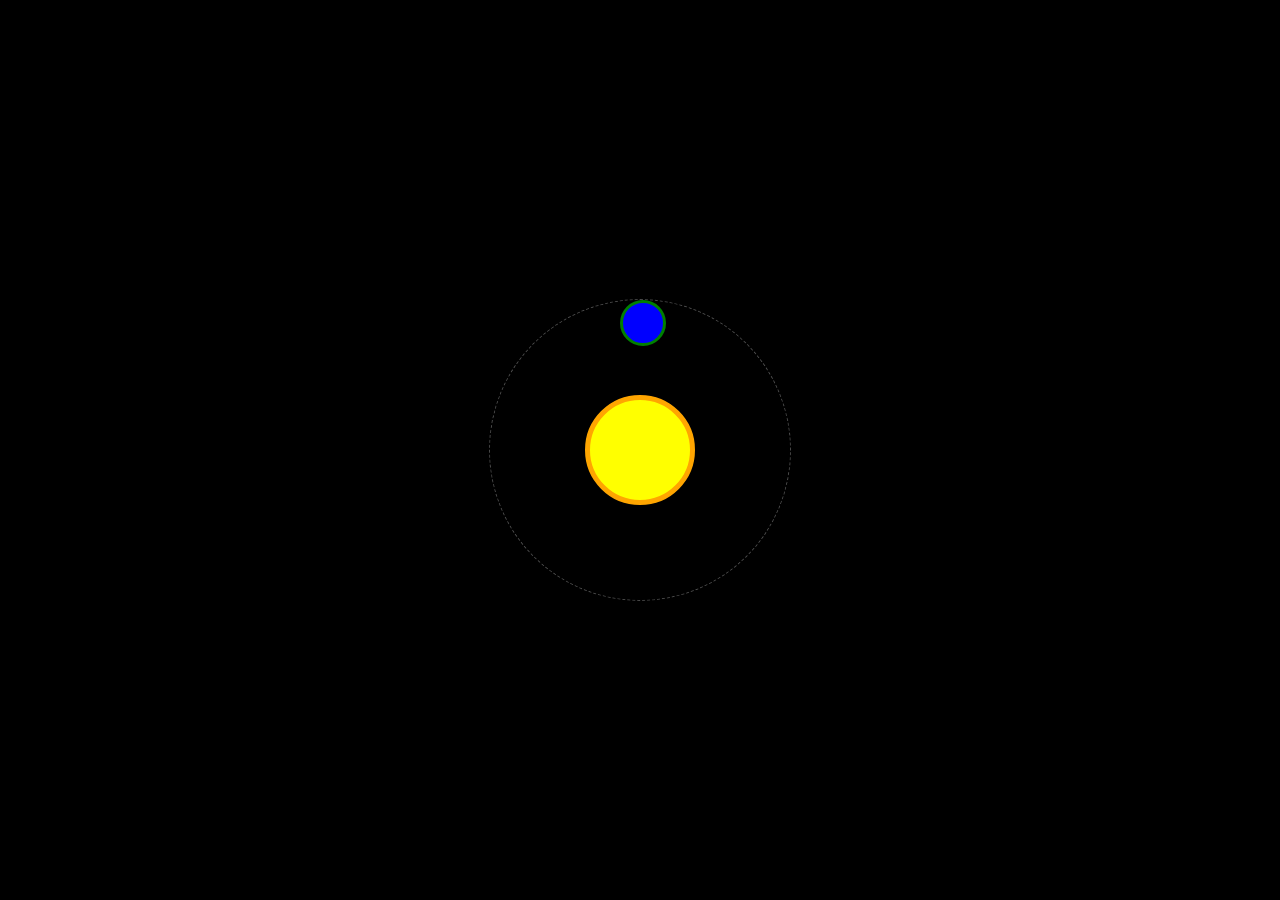
<file: 12.Planet_Animation/index.html>
<!DOCTYPE html>
<html lang="en">
<head>
    <meta charset="UTF-8">
    <meta name="viewport" content="width=device-width, initial-scale=1.0">
    <title>Document</title>
<link rel="stylesheet" href="styles.css">
</head>
<body>
<div class="sun"></div>
<div class="orbit">
<div class="earth"></div>
</div>
</body>
</html>
</file>
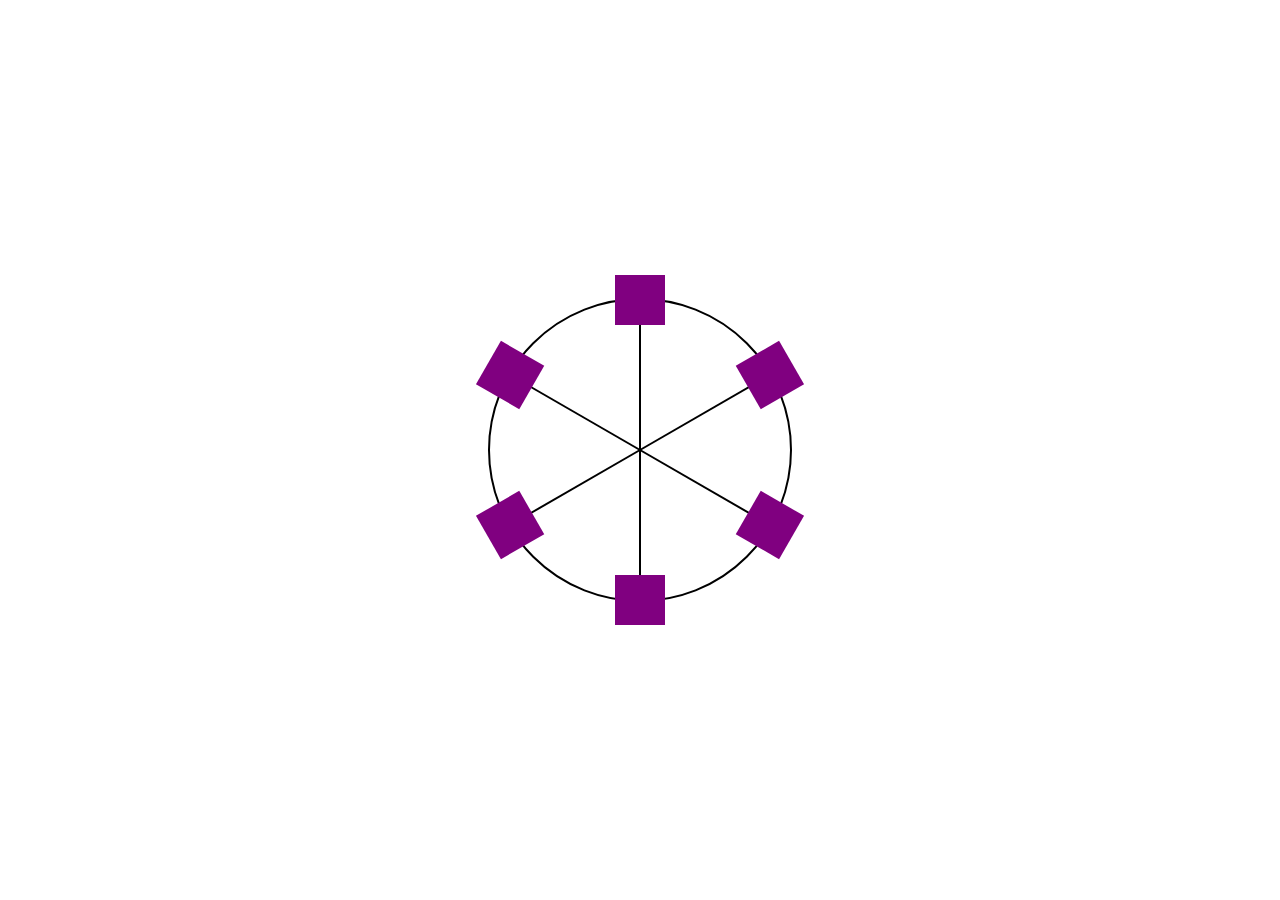
<file: 11.FerrisWheel/Ferris_Wheel.html>
<!DOCTYPE html>
<html lang="en">
<head>
  <meta charset="UTF-8" />
  <meta name="viewport" content="width=device-width, initial-scale=1.0" />
  <title>CSS Ferris Wheel</title>
  <link rel="stylesheet" href="styles.css" />
</head>
<body>
<div class="wheel">
<div class="spoke" style="transform: rotate(0deg)"><div class="cabin"></div></div>
<div class="spoke" style="transform: rotate(60deg)"><div class="cabin"></div></div>
<div class="spoke" style="transform: rotate(120deg)"><div class="cabin"></div></div>
<div class="spoke" style="transform: rotate(180deg)"><div class="cabin"></div></div>
<div class="spoke" style="transform: rotate(240deg)"><div class="cabin"></div></div>
<div class="spoke" style="transform: rotate(300deg)"><div class="cabin"></div></div>
</div>
</body>
</html>
</file>
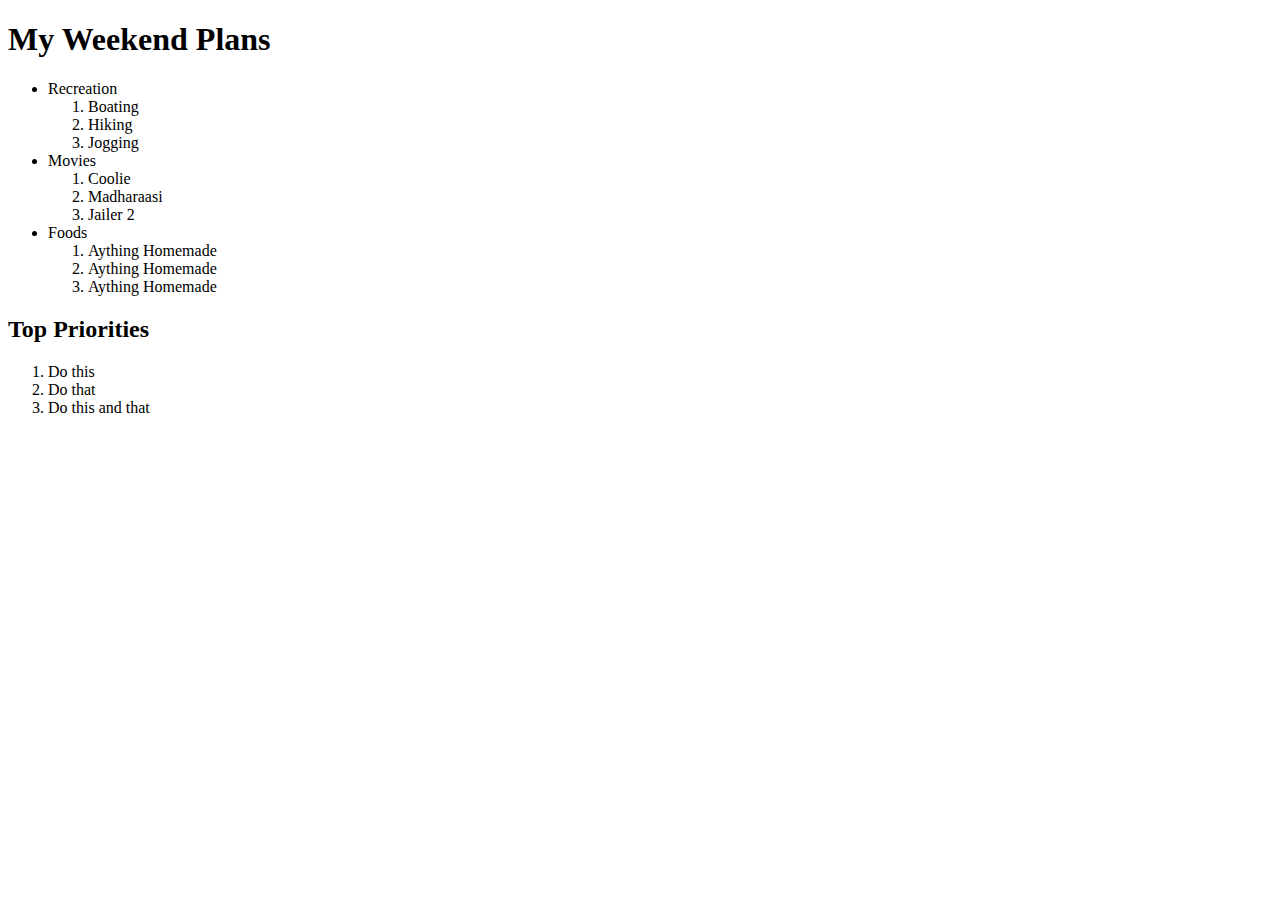
<file: WebDev101ActivitiesSST/2.Weekend_plans_list.html>
<!DOCTYPE html>
<html lang="en">
<head>
    <meta charset="UTF-8">
    <meta name="viewport" content="width=device-width, initial-scale=1.0">
    <title>My Weekend Plans</title>
</head>
<body>
    <h1>My Weekend Plans</h1>

    <ul>
        <li>Recreation
            <ol>
                <li>Boating</li>
                <li>Hiking</li>
                <li>Jogging</li>
            </ol>
        </li>
        <li>Movies
            <ol>
                <li>Coolie</li>
                <li>Madharaasi</li>
                <li>Jailer 2</li>
            </ol>
        </li>
        <li>Foods
            <ol>
                <li>Aything Homemade</li>
                <li>Aything Homemade</li>
                <li>Aything Homemade</li>
            </ol>
        </li>
    </ul>

    <h2>Top Priorities</h2>
    <ol>
        <li>Do this</li>
        <li>Do that</li>
        <li>Do this and that</li>
    </ol>
</body>
</html>
</file>
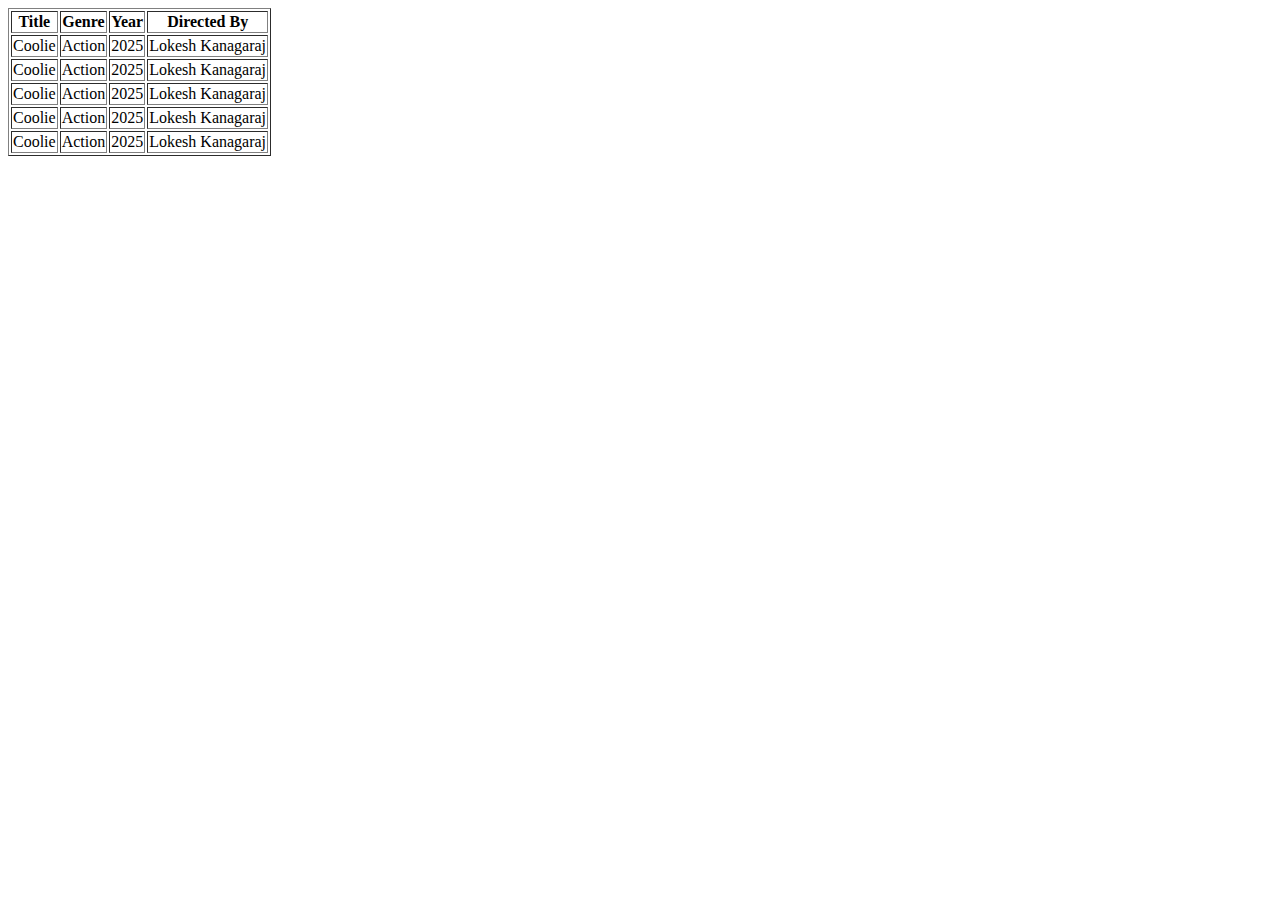
<file: WebDev101ActivitiesSST/3.Movie_collection_table.html>
<!DOCTYPE html>
<html lang="en">
  <head>
    <meta charset="UTF-8" />
    <meta name="viewport" content="width=device-width, initial-scale=1.0" />
    <title>Document</title>
  </head>
  <body>
    <table border>
      <thead>
        <th>Title</th>
        <th>Genre</th>
        <th>Year</th>
        <th>Directed By</th>
      </thead>
      <tbody>
        <tr>
          <td>Coolie</td>
          <td>Action</td>
          <td>2025</td>
          <td>Lokesh Kanagaraj</td>
        </tr>
        <tr>
          <td>Coolie</td>
          <td>Action</td>
          <td>2025</td>
          <td>Lokesh Kanagaraj</td>
        </tr>
        <tr>
          <td>Coolie</td>
          <td>Action</td>
          <td>2025</td>
          <td>Lokesh Kanagaraj</td>
        </tr>
        <tr>
          <td>Coolie</td>
          <td>Action</td>
          <td>2025</td>
          <td>Lokesh Kanagaraj</td>
        </tr>
        <tr>
          <td>Coolie</td>
          <td>Action</td>
          <td>2025</td>
          <td>Lokesh Kanagaraj</td>
        </tr>
      </tbody>
    </table>
  </body>
</html>
</file>
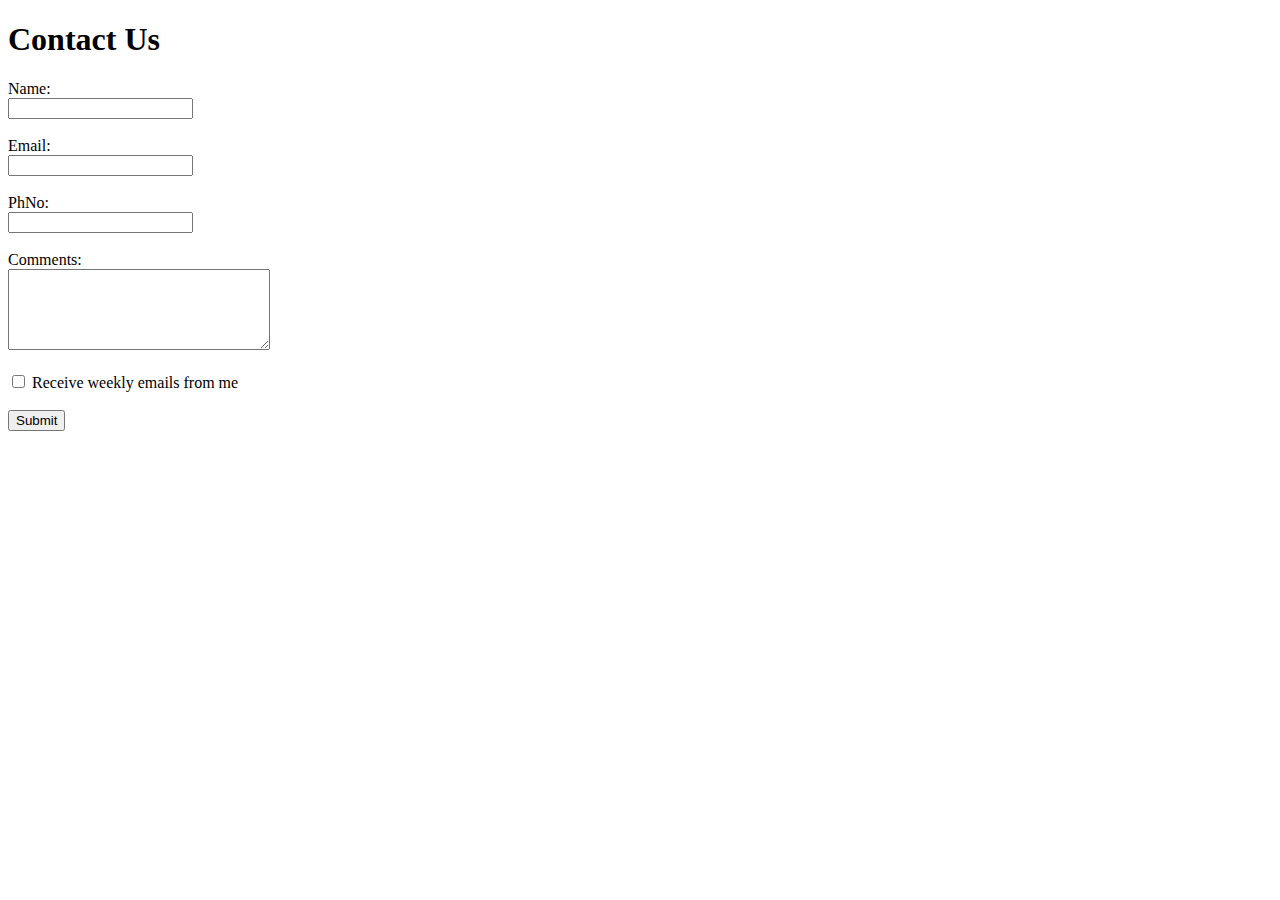
<file: WebDev101ActivitiesSST/4.Create_A_Contact_Form.html>
<!DOCTYPE html>
<html lang="en">
<head>
    <meta charset="UTF-8">
    <meta name="viewport" content="width=device-width, initial-scale=1.0">
    <title>Contact Form</title>
</head>
<body>
    <h1>Contact Us</h1>
    
    <form action="#" method="post">

        <label for="name">Name:</label><br>
        <input type="text" id="name" name="name" required><br><br>


        <label for="email">Email:</label><br>
        <input type="email" id="email" name="email" required><br><br>

        <label for="phone">PhNo:</label><br>
        <input type="tel" id="phone" name="phone"><br><br>


        <label for="message">Comments:</label><br>
        <textarea id="message" name="message" rows="5" cols="30"></textarea><br><br>

        <input type="checkbox" id="subscribe" name="subscribe">
        <label for="subscribe">Receive weekly emails from me</label><br><br>

        <button type="submit">Submit</button>
    </form>
</body>
</html>
</file>
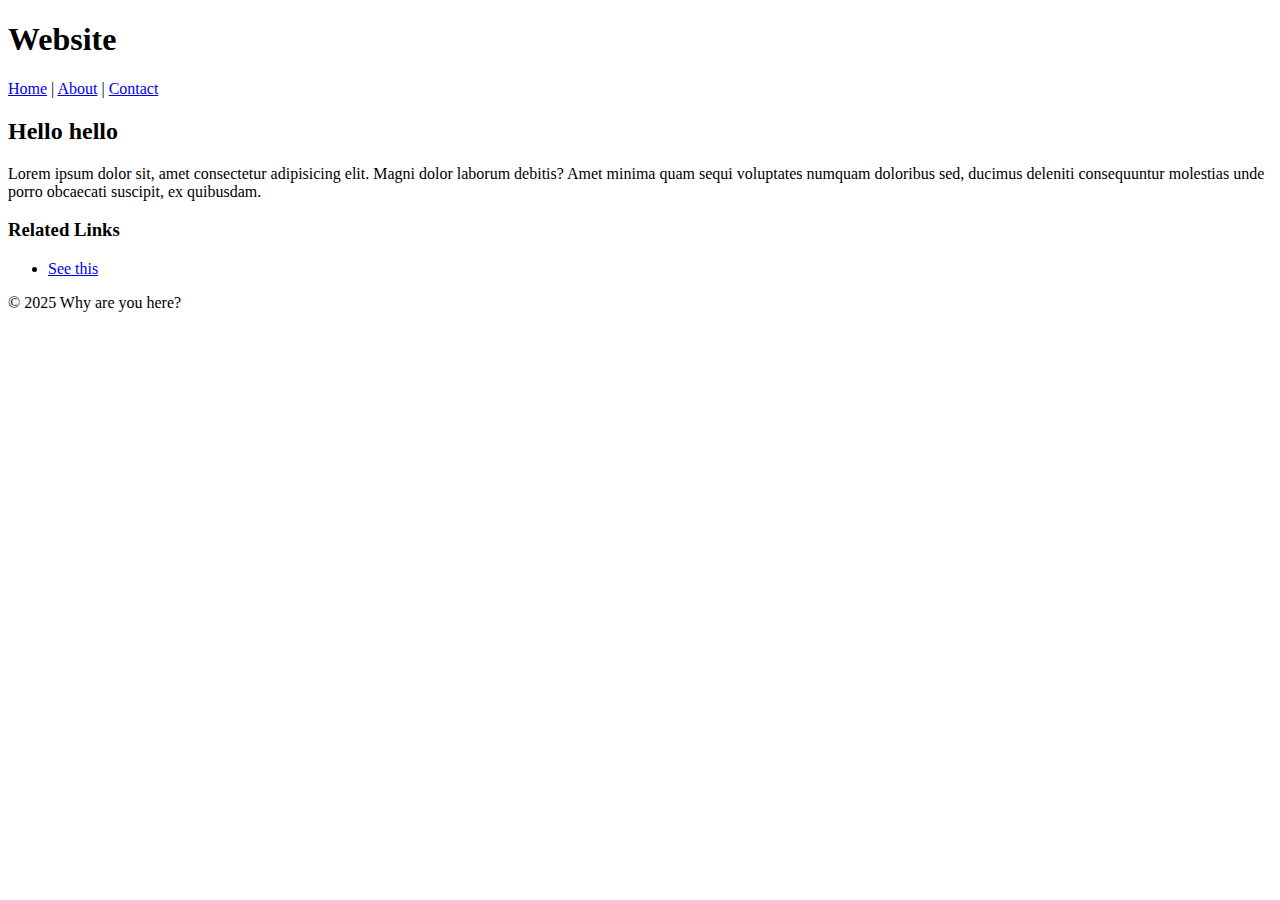
<file: WebDev101ActivitiesSST/5.Build_a_semantic_webpage.html>
<!DOCTYPE html>
<html>
<head>
  <title>Semantic</title>
</head>
<body>

  <header>
    <h1>Website</h1>
    <nav>
      <a href="#home">Home</a> |
      <a href="#about">About</a> |
      <a href="#contact">Contact</a>
    </nav>
  </header>

  <main>
    <article>
      <h2>Hello hello</h2>
      <p>Lorem ipsum dolor sit, amet consectetur adipisicing elit. Magni dolor laborum debitis? Amet minima quam sequi voluptates numquam doloribus sed, ducimus deleniti consequuntur molestias unde porro obcaecati suscipit, ex quibusdam.</p>
    </article>

    <aside>
      <h3>Related Links</h3>
      <ul>
        <li><a href="#">See this</a></li>
      </ul>
    </aside>
  </main>

  <footer>
    <p>&copy; 2025 Why are you here?</p>
  </footer>

</body>
</html>
</file>
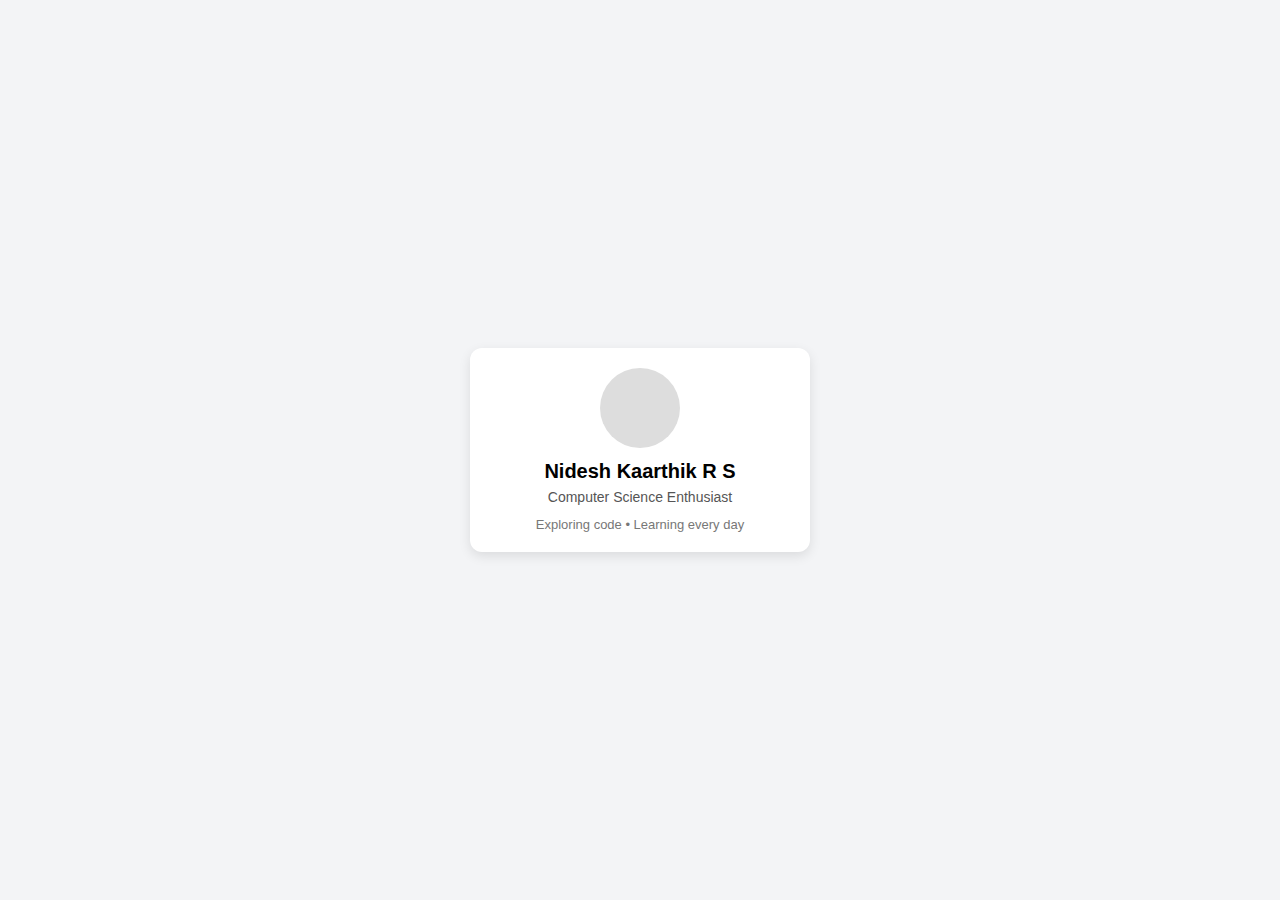
<file: WebDev101ActivitiesSST/8.Responsive_Profile_Card.html>
<!doctype html>
<html lang="en">
<head>
  <meta charset="utf-8">
  <meta name="viewport" content="width=device-width,initial-scale=1">
  <title>Profile Card</title>
  <style>
    body {
      margin: 0;
      display: flex;
      justify-content: center;
      align-items: center;
      min-height: 100vh;
      background: #f3f4f6;
      font-family: Arial, sans-serif;
    }

    .card {
      background: #fff;
      border-radius: 12px;
      box-shadow: 0 4px 12px rgba(0,0,0,0.1);
      padding: 20px;
      text-align: center;
      max-width: 300px;
      width: 100%;
    }

    .avatar {
      width: 80px;
      height: 80px;
      border-radius: 50%;
      background: #ddd;
      margin: 0 auto 12px;
    }

    .name {
      font-size: 20px;
      font-weight: bold;
      margin-bottom: 6px;
    }

    .role {
      font-size: 14px;
      color: #555;
      margin-bottom: 12px;
    }

    .tagline {
      font-size: 13px;
      color: #777;
    }
  </style>
</head>
<body>

  <div class="card">
    <div class="avatar"></div>
    <div class="name">Nidesh Kaarthik R S</div>
    <div class="role">Computer Science Enthusiast</div>
    <div class="tagline">Exploring code • Learning every day</div>
  </div>

</body>
</html>
</file>
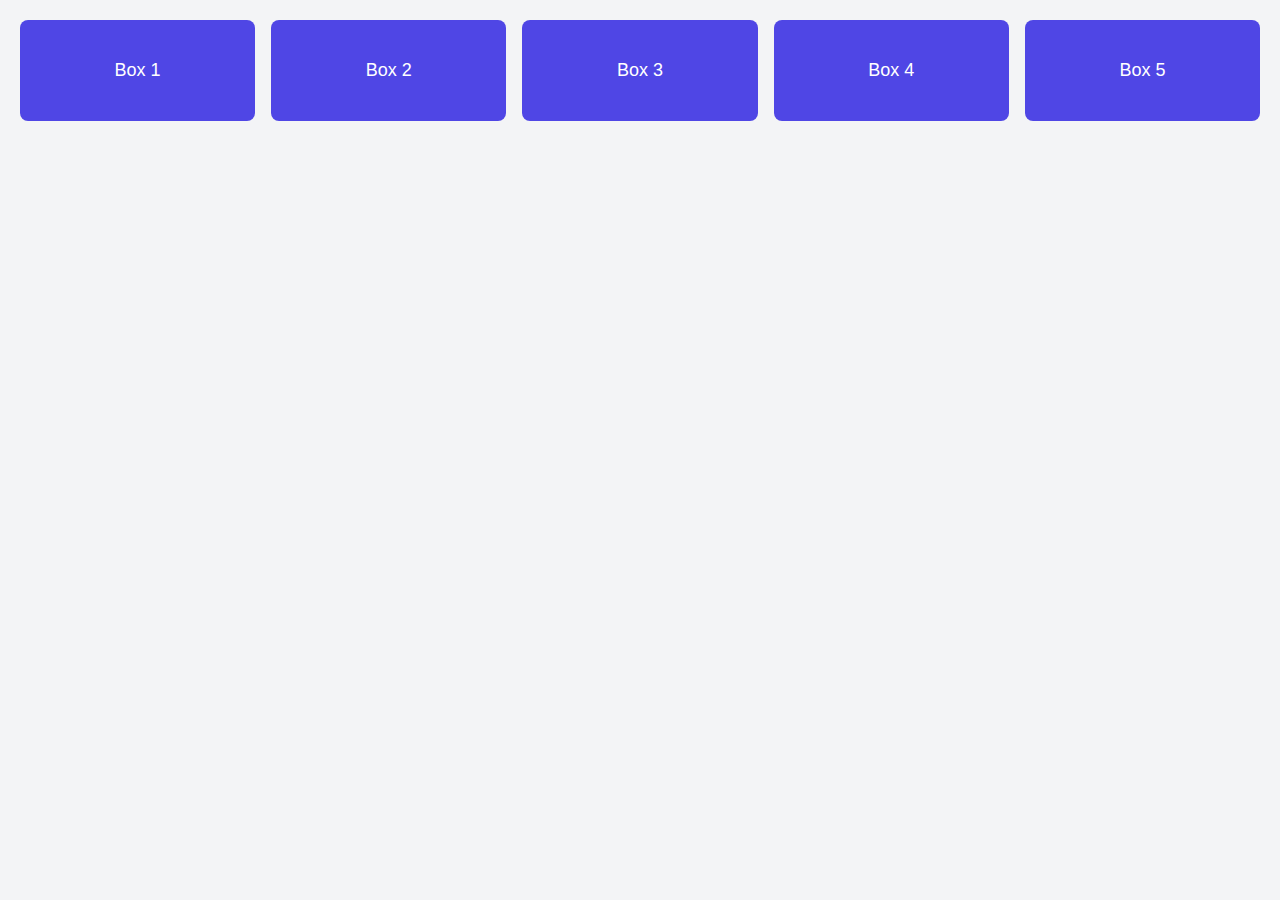
<file: WebDev101ActivitiesSST/9.Grid_Layout.html>
<!doctype html>
<html lang="en">
<head>
  <meta charset="utf-8">
  <meta name="viewport" content="width=device-width,initial-scale=1">
  <title>Responsive Grid</title>
  <style>
    body {
      margin: 0;
      padding: 20px;
      font-family: Arial, sans-serif;
      background: #f3f4f6;
    }

    .grid {
      display: grid;
      grid-template-columns: 1fr;
      gap: 16px;
    }

    .box {
      background: #4f46e5;
      color: #fff;
      padding: 40px;
      text-align: center;
      font-size: 18px;
      border-radius: 8px;
    }

    @media (min-width: 600px) {
      .grid {
        grid-template-columns: repeat(2, 1fr);
      }
    }


    @media (min-width: 900px) {
      .grid {
        grid-template-columns: repeat(3, 1fr);
      }
    }


    @media (min-width: 1200px) {
      .grid {
        grid-template-columns: repeat(5, 1fr);
      }
    }
  </style>
</head>
<body>

  <div class="grid">
    <div class="box">Box 1</div>
    <div class="box">Box 2</div>
    <div class="box">Box 3</div>
    <div class="box">Box 4</div>
    <div class="box">Box 5</div>
  </div>

</body>
</html>
</file>
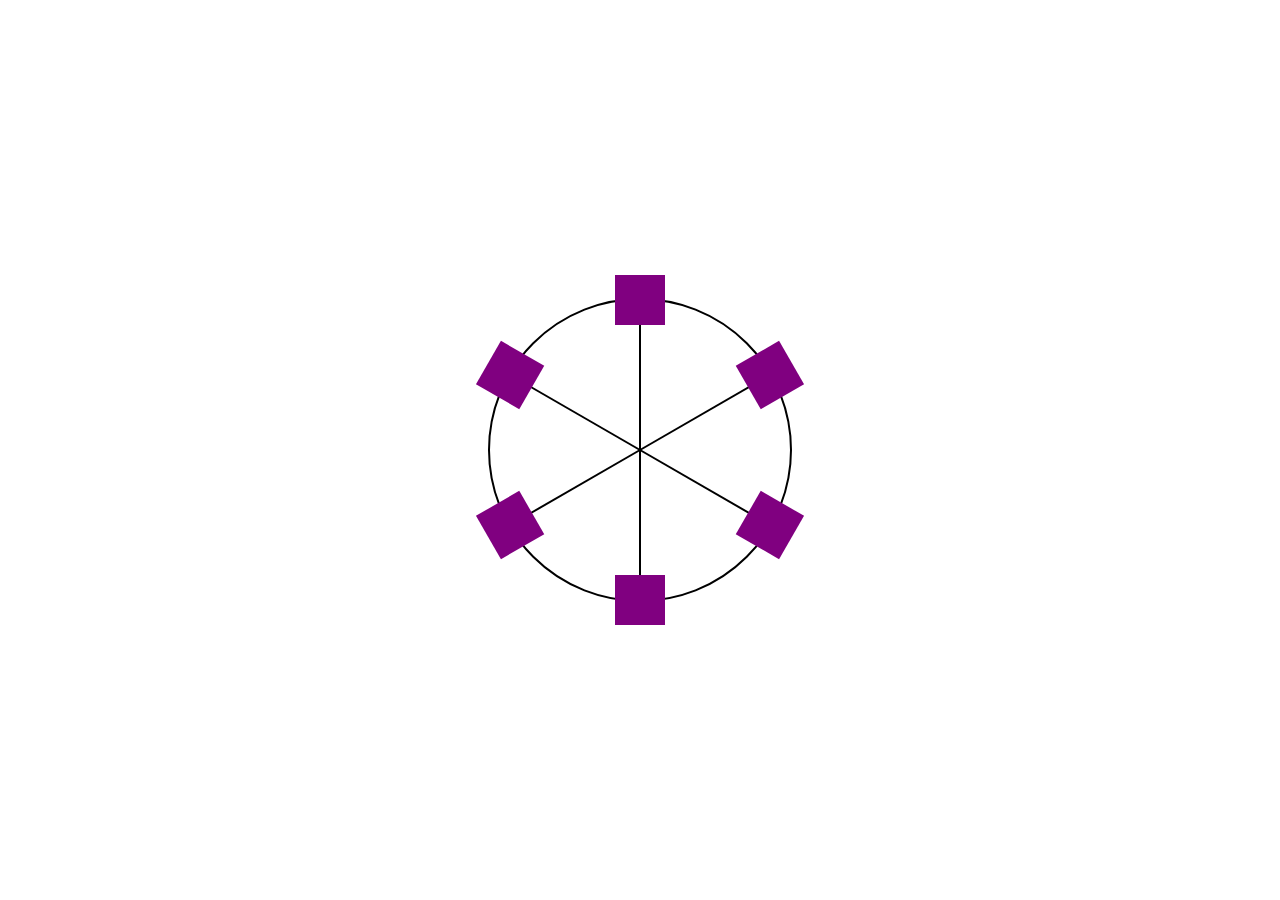
<file: WebDev101ActivitiesSST/11.FerrisWheel/Ferris_Wheel.html>
<!DOCTYPE html>
<html lang="en">
<head>
  <meta charset="UTF-8" />
  <meta name="viewport" content="width=device-width, initial-scale=1.0" />
  <title>CSS Ferris Wheel</title>
  <link rel="stylesheet" href="styles.css" />
</head>
<body>
  <!-- Ferris wheel structure -->
<div class="wheel">
<div class="spoke" style="transform: rotate(0deg)"><div class="cabin"></div></div>
<div class="spoke" style="transform: rotate(60deg)"><div class="cabin"></div></div>
<div class="spoke" style="transform: rotate(120deg)"><div class="cabin"></div></div>
<div class="spoke" style="transform: rotate(180deg)"><div class="cabin"></div></div>
<div class="spoke" style="transform: rotate(240deg)"><div class="cabin"></div></div>
<div class="spoke" style="transform: rotate(300deg)"><div class="cabin"></div></div>
</div>
</body>
</html>
</file>
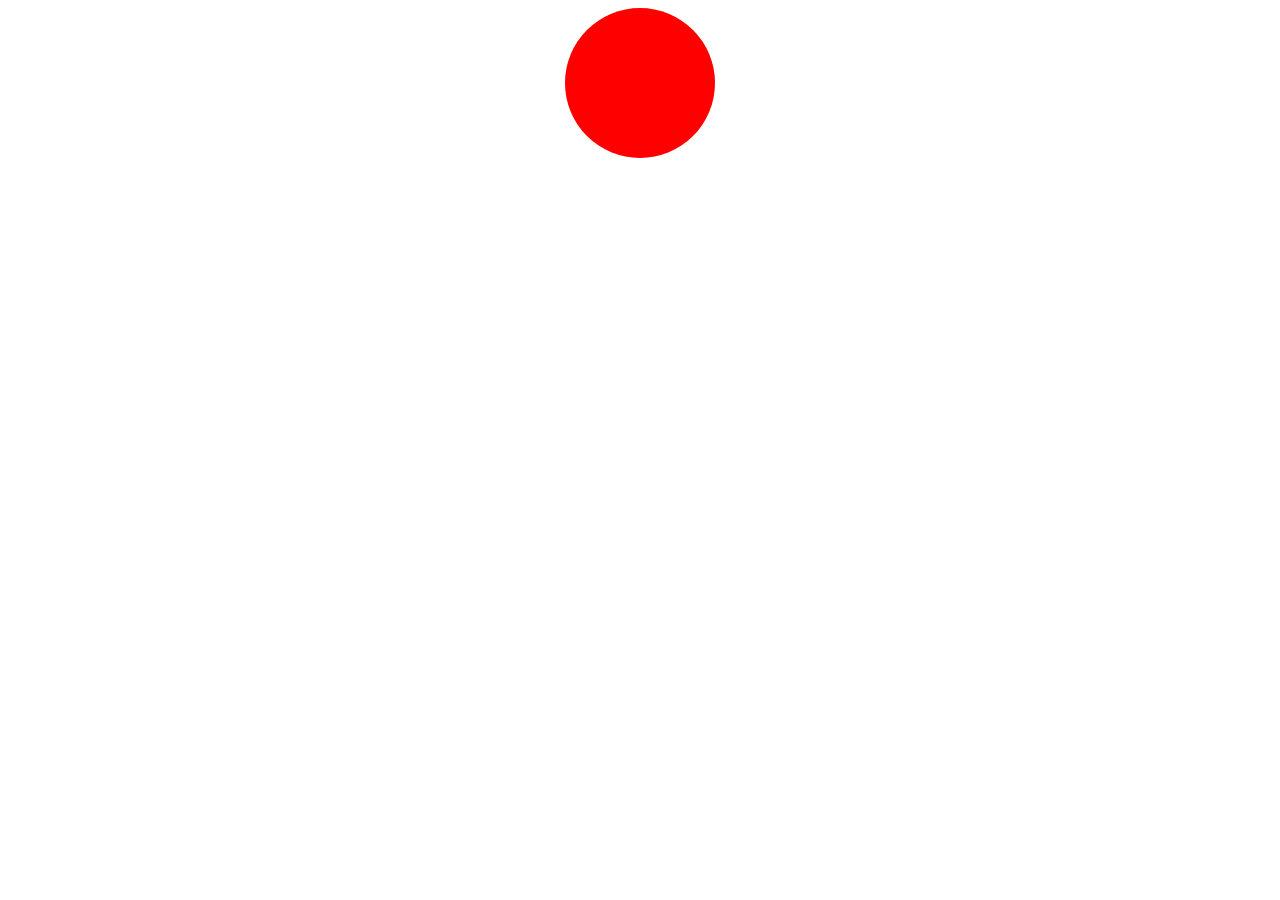
<file: WebDev101ActivitiesSST/7.CSS_Shapes/circle.html>
<!DOCTYPE html>
<html>
<head>
  <style>
    .circle {
      width: 150px;
      height: 150px;
      background-color: red;
      margin: auto;
      border-radius: 50%;
    }
  </style>
</head>
<body>

  <div class="circle"></div>

</body>
</html>
</file>
<file: 12.Planet_Animation/styles.css>
body {
display: flex;
justify-content: center;
align-items: center;
height: 100vh;
margin: 0;
background: black;
}


.sun {
width: 100px;
height: 100px;
background: yellow;
border: 5px solid orange;
border-radius: 50%;
position: absolute;
}


.orbit {
width: 300px;
height: 300px;
border: 1px dashed rgba(255,255,255,0.3);
border-radius: 50%;
position: relative;
animation: spin 10s linear infinite;
}


.earth {
width: 40px;
height: 40px;
background: blue;
border: 3px solid green;
border-radius: 50%;
position: absolute;
top: 0;
left: 50%;
margin-left: -20px;
}


@keyframes spin {
from { transform: rotate(0deg); }
to { transform: rotate(360deg); }
}
</file>
<file: 11.FerrisWheel/styles.css>
body {
display: flex;
justify-content: center;
align-items: center;
height: 100vh;
margin: 0;
background: #fff;
}


.wheel {
width: 300px;
height: 300px;
border: 2px solid black;
border-radius: 50%;
position: relative;
animation: spin 10s linear infinite;
}


.spoke {
position: absolute;
width: 100%;
height: 100%;
top: 0;
left: 0;
}


.spoke::before {
content: "";
position: absolute;
top: 50%;
left: 50%;
width: 2px;
height: 50%;
background: black;
transform: translate(-50%, -100%);
}


.cabin {
width: 50px;
height: 50px;
background: purple;
position: absolute;
top: 0;
left: 50%;
margin-left: -25px;
transform: translateY(-25px);
animation: cabin-spin 10s linear infinite reverse;
}


@keyframes spin {
from { transform: rotate(0deg); }
to { transform: rotate(360deg); }
}


@keyframes cabin-spin {
from { transform: translateY(-25px) rotate(0deg); }
to { transform: translateY(-25px) rotate(-360deg); }
}
</file>
<file: WebDev101ActivitiesSST/11.FerrisWheel/styles.css>
body {
display: flex;
justify-content: center;
align-items: center;
height: 100vh;
margin: 0;
background: #fff;
}


.wheel {
width: 300px;
height: 300px;
border: 2px solid black;
border-radius: 50%;
position: relative;
animation: spin 10s linear infinite;
}


.spoke {
position: absolute;
width: 100%;
height: 100%;
top: 0;
left: 0;
}


.spoke::before {
content: "";
position: absolute;
top: 50%;
left: 50%;
width: 2px;
height: 50%;
background: black;
transform: translate(-50%, -100%);
}


.cabin {
width: 50px;
height: 50px;
background: purple;
position: absolute;
top: 0;
left: 50%;
margin-left: -25px;
transform: translateY(-25px);
animation: cabin-spin 10s linear infinite reverse;
}


@keyframes spin {
from { transform: rotate(0deg); }
to { transform: rotate(360deg); }
}


@keyframes cabin-spin {
from { transform: translateY(-25px) rotate(0deg); }
to { transform: translateY(-25px) rotate(-360deg); }
}
</file>
